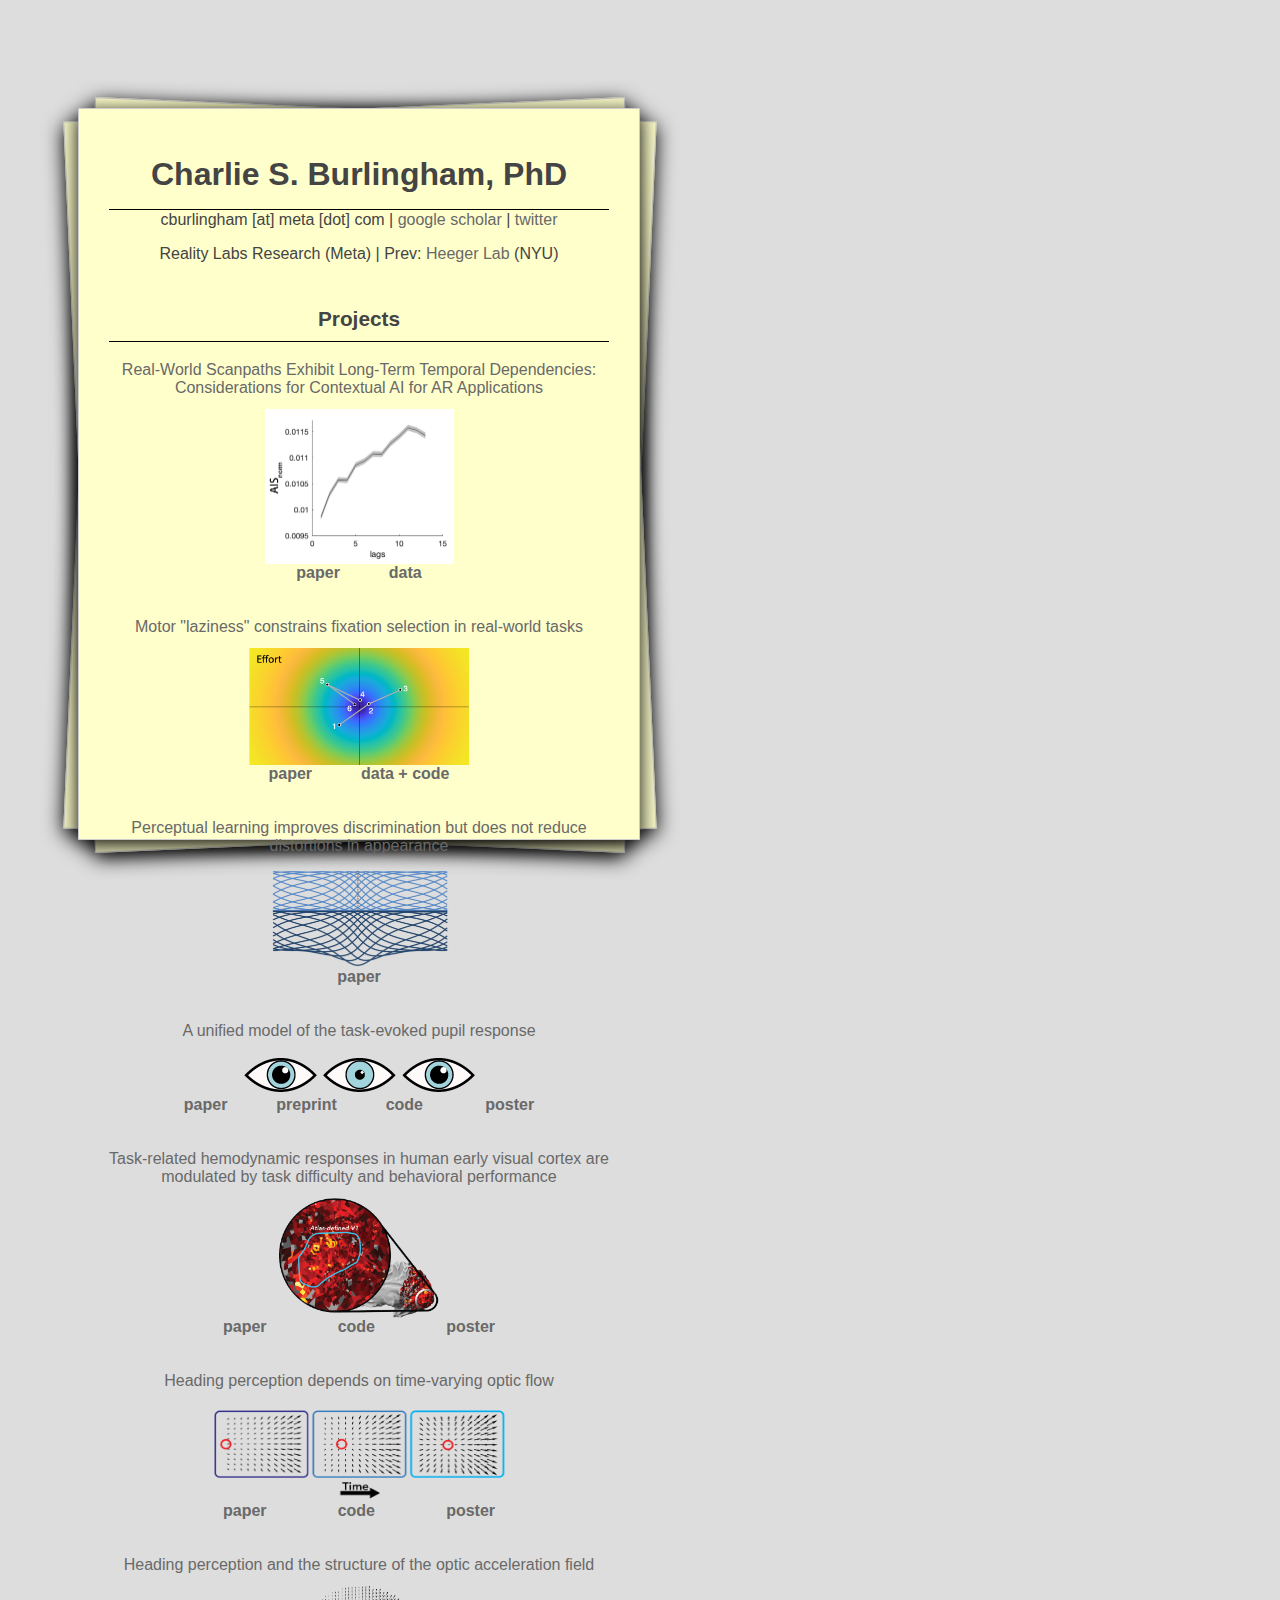
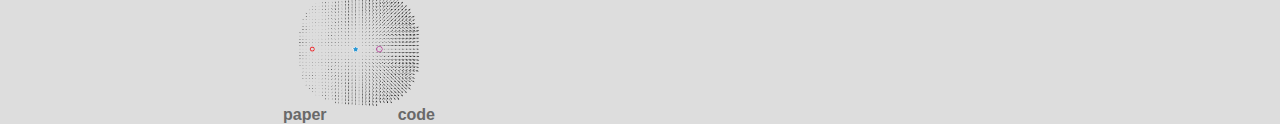
<file: index.html>
<html>
<head>
<title>Charlie S. Burlingham</title>

    <!-- Global site tag (gtag.js) - Google Analytics -->
<script async src="https://www.googletagmanager.com/gtag/js?id=UA-121540887-1"></script>
<script>
  window.dataLayer = window.dataLayer || [];
  function gtag(){dataLayer.push(arguments);}
  gtag('js', new Date());

  gtag('config', 'UA-121540887-1');
</script>

</head>

  <body >
      <link rel="stylesheet" href="main.css">
      <div class="papers">
	<h1>Charlie S. Burlingham, PhD</h1>
    cburlingham [at] meta [dot] com | <a href="https://scholar.google.com/citations?user=I7ArJiEAAAAJ&hl=en&oi=ao"> google scholar </a> 
       | <a href="https://twitter.com/csburlingham"> twitter </a> 
	<p> Reality Labs Research (Meta) | Prev: <a href="http://www.cns.nyu.edu/heegerlab/?page=research"> Heeger Lab </a> (NYU)
        

     <br>
        <br>

          <h2>Projects</h2>
       
          <br>
<div class="gallerycontainer">
    
    
    
    <a href="https://dl.acm.org/doi/10.1145/3649902.3656352" class="thumbnail" href="#thumb">Real-World Scanpaths Exhibit Long-Term Temporal Dependencies: Considerations for Contextual AI for AR Applications

<span><img src="images/scanpath1.png" width="734px" height="555px" /><br /></span></a>
        <br>
<a href="https://dl.acm.org/doi/10.1145/3649902.3656352" class="thumbnail" href="#thumb"><img src="images/cumuInfo.png" width="189px" height="155px" border="0" /><span><img src="images/scanpath1.png" width="734px" height="555px"  /><br /></span></a>
    <br>
    
    <a href="https://dl.acm.org/doi/10.1145/3649902.3656352" class="thumbnail" href="#thumb"><hLeft>paper</hLeft><span><img src="images/scanpath1.png" width="734px" height="555px"  /><br /></span></a>
    &nbsp;&nbsp;&nbsp;&nbsp;&nbsp;&nbsp;&nbsp;&nbsp;&nbsp;
    <a href="https://github.com/facebookresearch/Reality-Labs-Egocentric-ET" class="thumbnail" href="#thumb"><hLeft>data</hLeft><span><img src="images/scanpath1.png" width="734px" height="555px"  /><br /></span></a>

    

    
     <br>
     <br>
     <br>
    

     <a href="https://www.pnas.org/doi/10.1073/pnas.2302239121" class="thumbnail" href="#thumb">Motor "laziness" constrains fixation selection in real-world tasks

<span><img src="images/pnas2.png" width="783px" height="629px" /><br /></span></a>
        <br>
<a href="https://www.pnas.org/doi/10.1073/pnas.2302239121" class="thumbnail" href="#thumb"><img src="images/motorEffortImg.png" width="220px" height="117px" border="0" /><span><img src="images/pnas2.png" width="783px" height="629px"  /><br /></span></a>
    <br>
    
    <a href="https://www.pnas.org/doi/10.1073/pnas.2302239121" class="thumbnail" href="#thumb"><hLeft>paper</hLeft><span><img src="images/pnas2.png" width="783px" height="629px"  /><br /></span></a>
    &nbsp;&nbsp;&nbsp;&nbsp;&nbsp;&nbsp;&nbsp;&nbsp;&nbsp;
    <a href="https://github.com/facebookresearch/Reality-Labs-Egocentric-ET" class="thumbnail" href="#thumb"><hLeft>data + code</hLeft><span><img src="images/pnas2.png" width="783px" height="629px"  /><br /></span></a>

    
     <br>
     <br>
     <br>
    
    
    <a href="https://journals.plos.org/ploscompbiol/article?id=10.1371/journal.pcbi.1012980" class="thumbnail" href="#thumb">Perceptual learning improves discrimination but
does not reduce distortions in appearance
<span><img src="images/pl_paper_plos.png" width="732px" height="770px" /><br /></span></a>
        <br>
<a href="https://journals.plos.org/ploscompbiol/article?id=10.1371/journal.pcbi.1012980" class="thumbnail" href="#thumb"><img src="images/pl.png" width="184px" height="101px" border="0" /><span><img src="images/pl_paper_plos.png" width="732px" height="770px"  /><br /></span></a>
    <br>
    
    
    <a href="https://journals.plos.org/ploscompbiol/article?id=10.1371/journal.pcbi.1012980" class="thumbnail" href="#thumb"><hLeft>paper</hLeft><span><img src="images/pl_paper_plos.png" width="732px" height="770px"  /><br /></span></a>
    
     <br>
     <br>
     <br>
    
    
    
    <a href="https://www.science.org/doi/10.1126/sciadv.abi9979" class="thumbnail" href="#thumb">A unified model of the task-evoked pupil response<span><img src="images/sciAdv2022.png" width="783px" height="617px" /><br /></span></a>
        <br>
<a href="https://www.science.org/doi/10.1126/sciadv.abi9979" class="thumbnail" href="#thumb"><img src="images/eyepng-01.png" width="237px" height="44px" border="0" /><span><img src="images/sciAdv2022.png" width="783px" height="617px"  /><br /></span></a>
    <br>
    
    
    <a href="https://www.science.org/doi/10.1126/sciadv.abi9979" class="thumbnail" href="#thumb"><hLeft>paper</hLeft><span><img src="images/sciAdv2022.png" width="783px" height="617px"  /><br /></span></a>
    
    &nbsp;&nbsp;&nbsp;&nbsp;&nbsp;&nbsp;&nbsp;&nbsp;&nbsp;
    
    
    <a href="https://www.biorxiv.org/content/10.1101/2021.04.09.439231v1" class="thumbnail" href="#thumb"><hLeft>preprint</hLeft><span><img src="images/pupil_modelling_preprint_image_crop.png" width="800px" height="577px"  /><br /></span></a>

     &nbsp;&nbsp;&nbsp;&nbsp;&nbsp;&nbsp;&nbsp;&nbsp;&nbsp;
    
     <a href="https://github.com/csb0/PCDM" class="thumbnail" href="#thumb"><hLeft>code</hLeft></a>
    
    &nbsp;&nbsp;&nbsp;&nbsp;&nbsp;&nbsp;&nbsp;&nbsp;&nbsp;&nbsp;&nbsp;&nbsp;
    
    <a href="https://csb0.github.io/pdfs/vss2021.pdf" class="thumbnail" href="#thumb"><hRight>poster</hRight><span><img src="https://csb0.github.io/images/vss2021poster.png" width="766px" height="562px"  /><br /></span></a>
    
    
 <br>
     <br>
     <br>
    
    <a href="https://elifesciences.org/articles/73018" class="thumbnail" href="#thumb">Task-related hemodynamic responses in human early visual cortex are modulated by task difficulty and behavioral performance<span><img src="images/elifepage.png" width="779px" height="632px"  /><br /></span></a>
       <br>
<a href="https://elifesciences.org/articles/73018" class="thumbnail" href="#thumb"><img src="images/TRR_x0.5.png" width="160px" height="120px" border="0" /><span><img src="images/elifepage.png" width="779px" height="632px" /><br /></span></a>
        <br>
    <a href="https://elifesciences.org/articles/73018" class="thumbnail" href="#thumb"><hLeft>paper</hLeft><span><img src="images/elifepage.png" width="779px" height="632px"  /><br /></span></a> &nbsp;&nbsp;&nbsp;&nbsp;&nbsp;&nbsp;&nbsp;&nbsp;&nbsp;&nbsp;&nbsp;&nbsp;&nbsp;&nbsp;  
    <a href="https://osf.io/8fp35/" class="thumbnail" href="#thumb"><hRight>code</hRight></a>
&nbsp;&nbsp;&nbsp;&nbsp;&nbsp;&nbsp;&nbsp;&nbsp;&nbsp;&nbsp;&nbsp;&nbsp;&nbsp;&nbsp;  
    <a href="https://csb0.github.io/pdfs/VSS_poster_TRR.pdf" class="thumbnail" href="#thumb"><hRight>poster</hRight><span><img src="images/trr_poster-01.png" width="850px" height="500px"  /><br /></span></a>
    
    
    
    
     <br>
     <br>
     <br>

<a href="https://www.pnas.org/content/early/2020/12/16/2022984117" class="thumbnail" href="#thumb">Heading perception depends on time-varying optic flow<span><img src="images/pnas.png" width="800px" height="530px"  /><br /></span></a>
        <br>
<a href="https://www.pnas.org/content/early/2020/12/16/2022984117" class="thumbnail" href="#thumb"><img src="images/tvof-01.png" width="300px" height="100px" border="0" /><span><img src="images/pnas.png" width="800px" height="530px"  /><br /></span></a>
    <br>
    <a href="https://www.pnas.org/content/early/2020/12/16/2022984117" class="thumbnail" href="#thumb"><hLeft>paper</hLeft> <span><img src="images/pnas.png" width="800px" height="530px"  /><br /></span></a>  
&nbsp;&nbsp;&nbsp;&nbsp;&nbsp;&nbsp;&nbsp;&nbsp;&nbsp;&nbsp;&nbsp;&nbsp;&nbsp;&nbsp; 
        <a href="http://hdl.handle.net/2451/61543" class="thumbnail" href="#thumb"><hRight>code</hRight></a>
&nbsp;&nbsp;&nbsp;&nbsp;&nbsp;&nbsp;&nbsp;&nbsp;&nbsp;&nbsp;&nbsp;&nbsp;&nbsp;&nbsp;  
    <a href="https://csb0.github.io/pdfs/VSS_poster_TVOF.pdf" class="thumbnail" href="#thumb"><hRight>poster</hRight><span><img src="images/VSS_poster_TVOF-01.png" width="850px" height="500px"  /><br /></span></a>

    
    
     <br>
     <br>
     <br>

    <a href="https://arxiv.org/abs/2204.12607" class="thumbnail" href="#thumb">Heading perception and the structure of the optic acceleration field<span><img src="images/arxivpaper.png" width="795px" height="730px"  /><br /></span></a>
        <br>
<a href="https://arxiv.org/abs/2204.12607" class="thumbnail" href="#thumb"><img src="images/45deg_accelfield.png" width="120px" height="120px" border="0" /><span><img src="images/arxivpaper.png" width="800px" height="730px"  /><br /></span></a>
    <br>
 <a href="https://arxiv.org/abs/2204.12607" class="thumbnail" href="#thumb"><hRight>paper</hRight><span><img src="images/arxivpaper.png" width="795px" height="730px"  /><br /></span></a>
    &nbsp;&nbsp;&nbsp;&nbsp;&nbsp;&nbsp;&nbsp;&nbsp;&nbsp;&nbsp;&nbsp;&nbsp;&nbsp;&nbsp; 
 <a href="https://github.com/csb0/opticAcceleration" class="thumbnail" href="#thumb"><hRight>code</hRight></a>
    
    
    




</div>
</div>


</body>
</html>
</file>
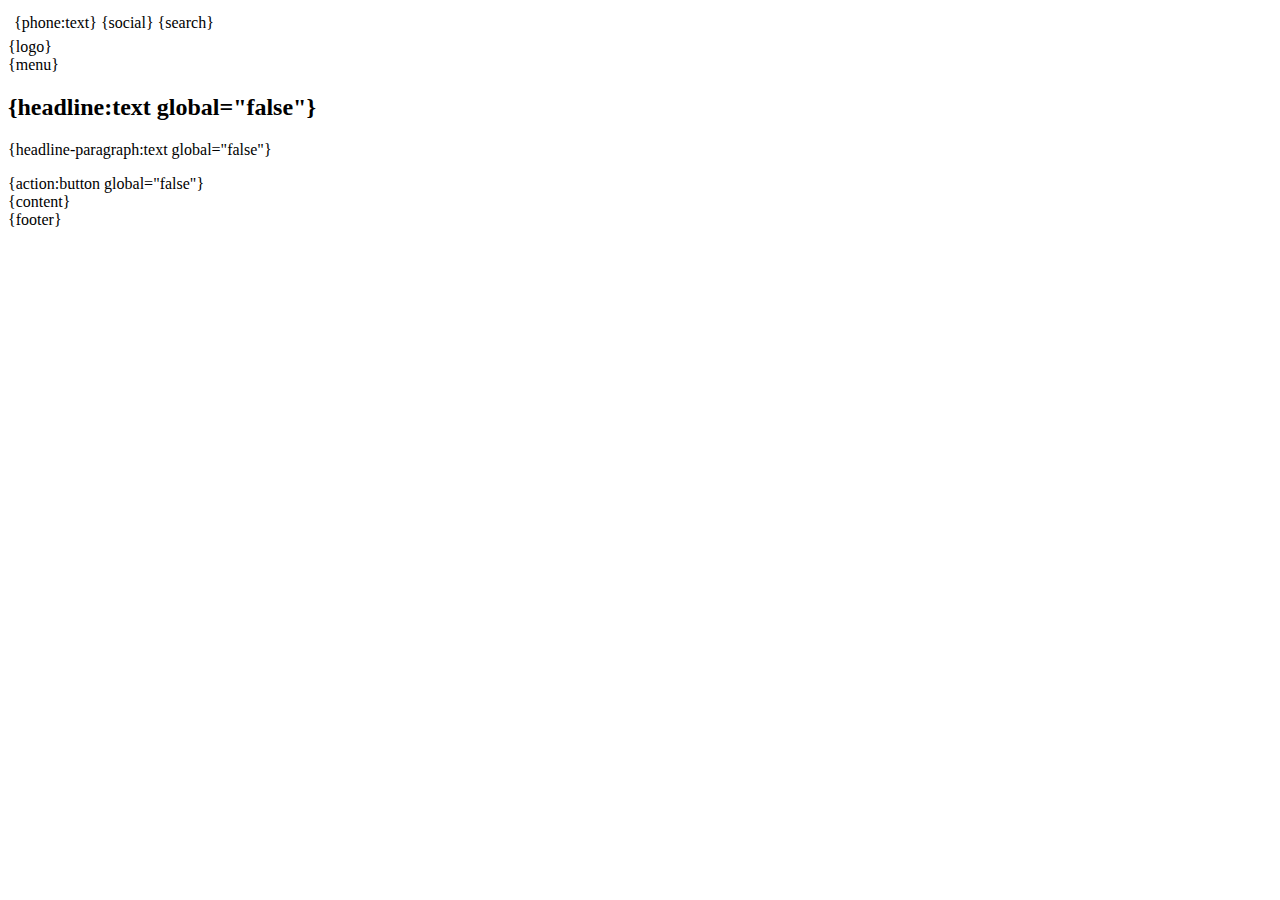
<file: landing.html>
<!DOCTYPE html>
<html>

  <head>
    <meta http-equiv="Content-Type" content="text/html; charset=utf-8"/>
  </head>

  <body class='landing-page  wsite-theme-light'>
<div id="total-wrapper">
	<div class="top-background">
	<div id="header-wrap">
	  <div class="container">
		<table id="header">
		  <tr>
			<td id="header-right">
			  <table>
				<tr>
					<td class="phone-number">{phone:text}</td>
					<td class="social">{social}</td>
					<td class="search">{search}</td>
				</tr>
			  </table>
			</td>
		  </tr>
		</table>
	  </div><!-- end container -->
	</div><!-- end header-wrap -->
	
	<div id="nav-wrap">
		<div class="container header-align-outer">
			<div class="header-align-mid">
				<div class="header-align-inner">
					<div id="logo">{logo}</div>		
					<div class="nav-container">{menu}</div>
				</div><!-- end header align inner -->
			</div><!-- end header align mid -->
	  </div><!-- end container -->
	</div><!-- end nav-wrap -->
	</div><!-- end top background -->

	<div id="banner-wrap" class="wsite-background">
	  <div class="container">
		<div id="banner">
	
		  <div id="bannerleft">
			<div class="wsite-header"></div>
		  </div><!-- end banner-left -->
	
		  <div id="bannerright" class="landing-banner-outer">
			    <div class="landing-banner-mid">
				    <div class="landing-banner-inner">
						<h2>{headline:text global="false"}</h2>
						<p>{headline-paragraph:text global="false"}</p>
						{action:button global="false"}
				  </div><!-- end banner inner -->
			  </div><!-- end banner mid -->
		  </div><!-- end banner-right -->
	
		  <div style="clear:both;"></div>
	
		</div><!-- end banner -->
	  </div><!-- end container -->
	</div><!-- end banner-wrap -->
	
	<div id="main-wrap">
	  <div class="container">
		{content}
	  </div><!-- end container -->
	</div><!-- end main-wrap -->
</div>
	<div id="footer-wrap">
	  <div class="container">
		{footer}
	  </div><!-- end container -->
	</div><!-- end footer-wrap -->
</body>

</html>
</file>
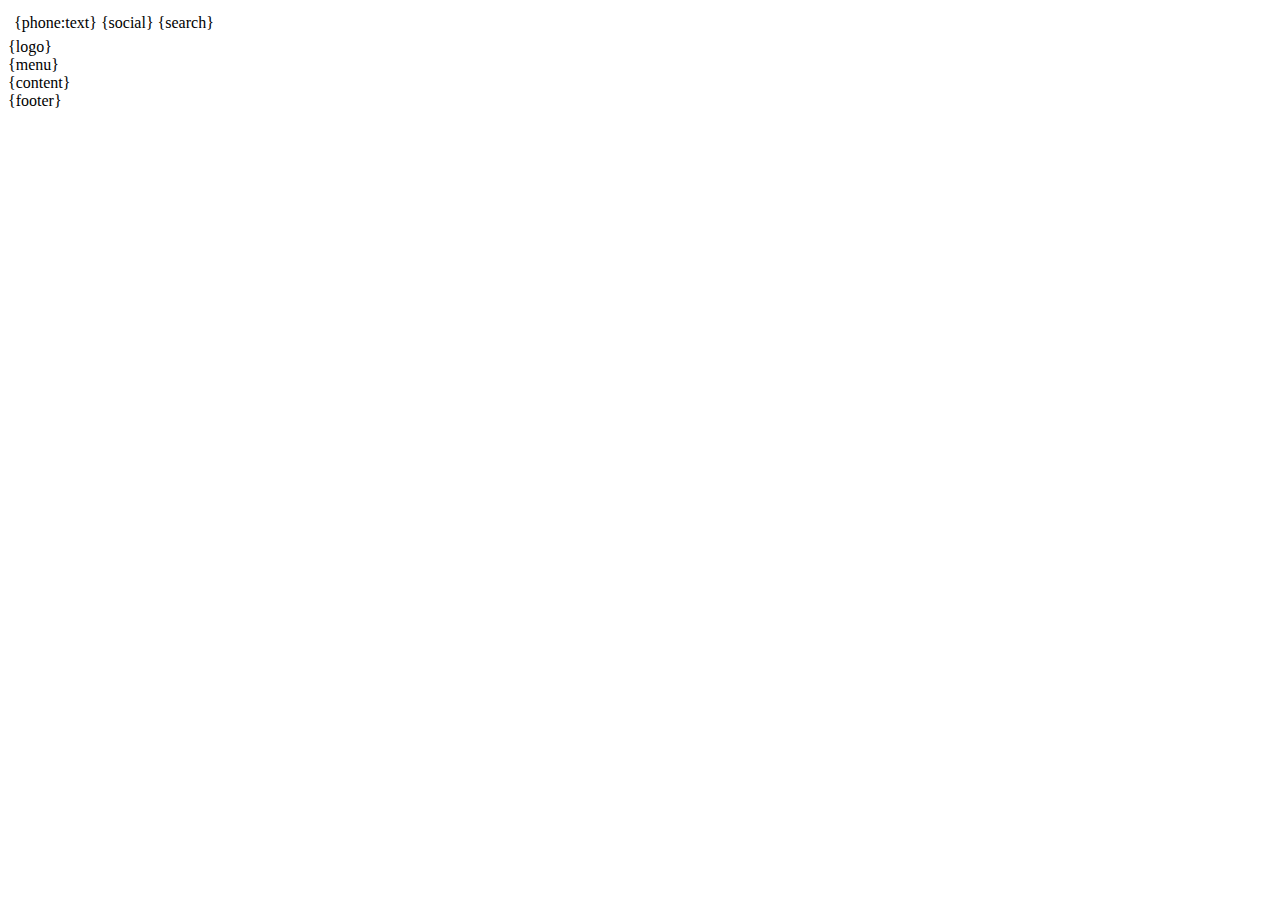
<file: no-header.html>
<!DOCTYPE html>
<html>

  <head>
    <meta http-equiv="Content-Type" content="text/html; charset=utf-8"/>
  </head>

  <body class='no-header-page  wsite-theme-light'>
<div id="total-wrapper">
  <div class="top-background">
	<div id="header-wrap">
	  <div class="container">
		<table id="header">
		  <tr>
			<td id="header-right">
			  <table>
				<tr>
					<td class="phone-number">{phone:text}</td>
					<td class="social">{social}</td>
					<td class="search">{search}</td>
				</tr>
			  </table>
			</td>
		  </tr>
		</table>
	  </div><!-- end container -->
	</div><!-- end header-wrap -->
	
	<div id="nav-wrap">
		<div class="container header-align-outer">
			<div class="header-align-mid">
				<div class="header-align-inner">
					<div id="logo">{logo}</div>		
					<div class="nav-container">{menu}</div>
				</div><!-- end header align inner -->
			</div><!-- end header align mid -->
	  </div><!-- end container -->
	</div><!-- end nav-wrap -->
	</div><!-- end top background -->
	<div id="main-wrap">
	  <div class="container">
		{content}
	  </div><!-- end container -->
	</div><!-- end main-wrap -->
</div>
	<div id="footer-wrap">
	  <div class="container">
		{footer}
	  </div><!-- end container -->
	</div><!-- end footer-wrap -->
</body>

</html>
</file>
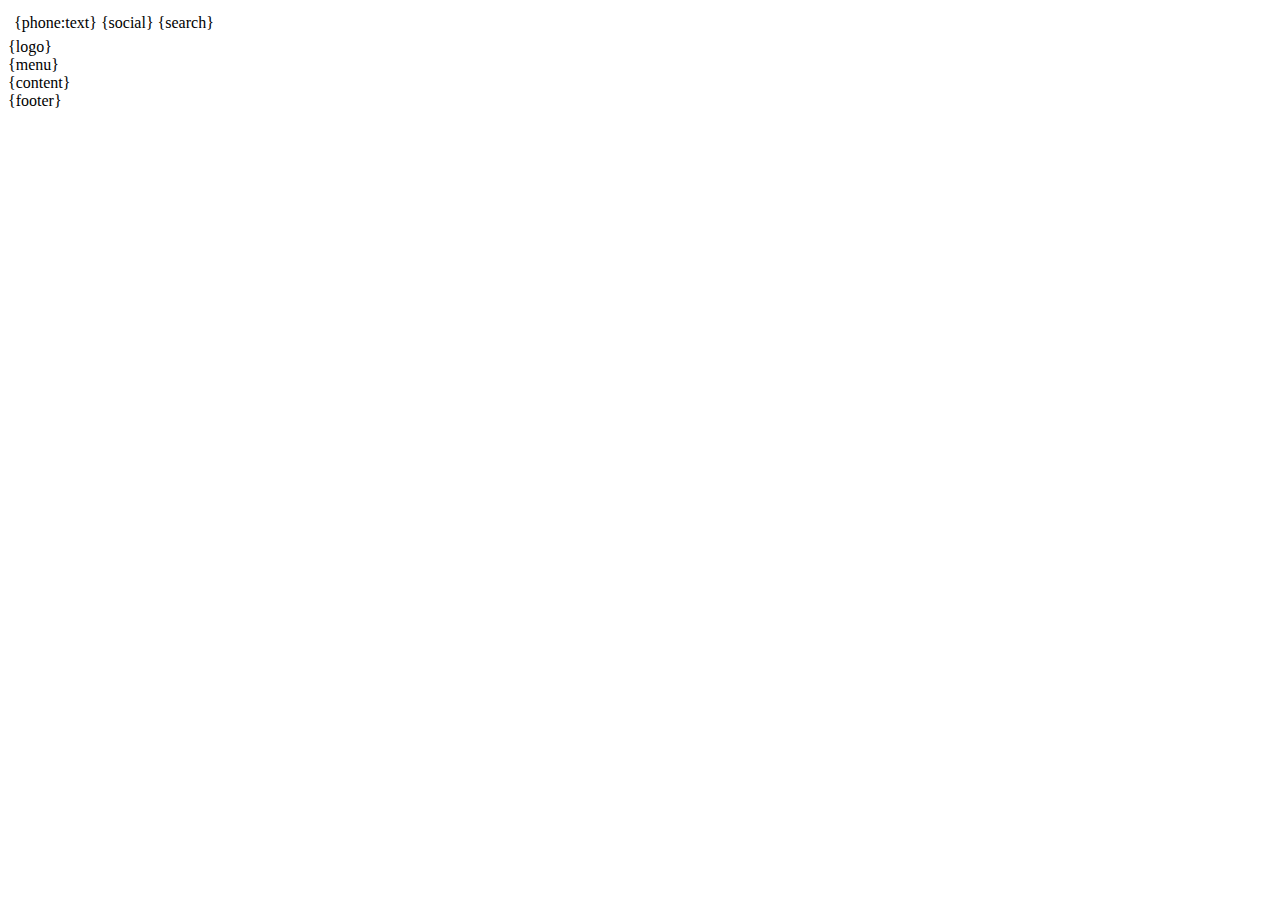
<file: short-header.html>
<!DOCTYPE html>
<html>

  <head>
    <meta http-equiv="Content-Type" content="text/html; charset=utf-8"/>
  </head>

  <body class='short-header-page  wsite-theme-light'>
<div id="total-wrapper">
  <div class="top-background">
	<div id="header-wrap">
	  <div class="container">
		<table id="header">
		  <tr>
			<td id="header-right">
			  <table>
				<tr>
					<td class="phone-number">{phone:text}</td>
					<td class="social">{social}</td>
					<td class="search">{search}</td>
				</tr>
			  </table>
			</td>
		  </tr>
		</table>
	  </div><!-- end container -->
	</div><!-- end header-wrap -->
	
	<div id="nav-wrap">
		<div class="container header-align-outer">
			<div class="header-align-mid">
				<div class="header-align-inner">
					<div id="logo">{logo}</div>		
					<div class="nav-container">{menu}</div>
				</div><!-- end header align inner -->
			</div><!-- end header align mid -->
	  </div><!-- end container -->
	</div><!-- end nav-wrap -->
	</div><!-- end top background -->

	<div id="banner-wrap" class="wsite-background">
	  <div class="container">
		<div id="banner">
	
			<div class="wsite-header"></div>

		  <div style="clear:both;"></div>
	
		</div><!-- end banner -->
	  </div><!-- end container -->
	</div><!-- end banner-wrap -->
	
	<div id="main-wrap">
	  <div class="container">
		{content}
	  </div><!-- end container -->
	</div><!-- end main-wrap -->
</div>
	<div id="footer-wrap">
	  <div class="container">
		{footer}
	  </div><!-- end container -->
	</div><!-- end footer-wrap -->
</body>

</html>
</file>
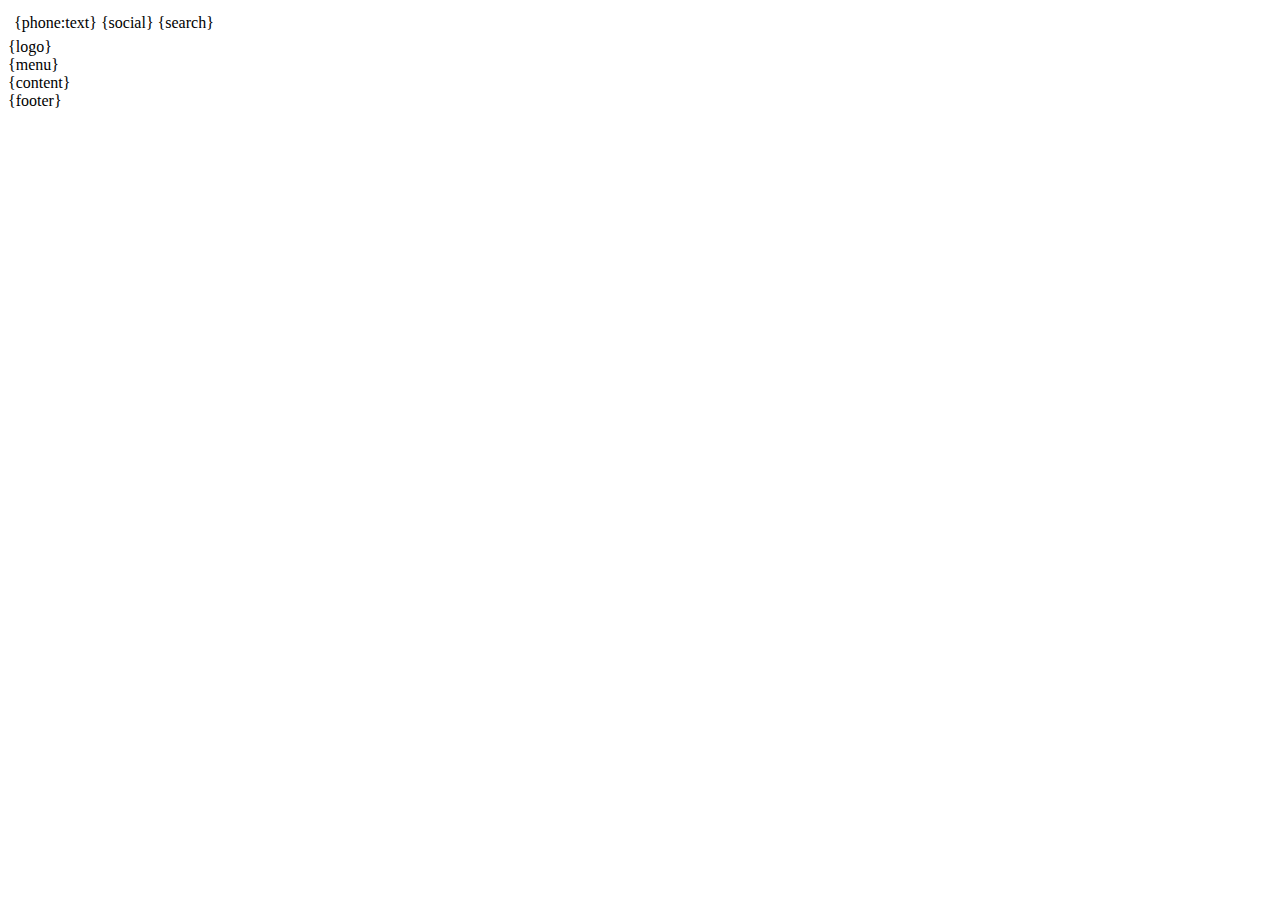
<file: tall-header.html>
<!DOCTYPE html>
<html>

  <head>
    <meta http-equiv="Content-Type" content="text/html; charset=utf-8"/>
  </head>

  <body class='tall-header-page  wsite-theme-light'>
<div id="total-wrapper">
  <div class="top-background">
	<div id="header-wrap">
	  <div class="container">
		<table id="header">
		  <tr>
			<td id="header-right">
			  <table>
				<tr>
					<td class="phone-number">{phone:text}</td>
					<td class="social">{social}</td>
					<td class="search">{search}</td>
				</tr>
			  </table>
			</td>
		  </tr>
		</table>
	  </div><!-- end container -->
	</div><!-- end header-wrap -->
	
	<div id="nav-wrap">
		<div class="container header-align-outer">
			<div class="header-align-mid">
				<div class="header-align-inner">
					<div id="logo">{logo}</div>		
					<div class="nav-container">{menu}</div>
				</div><!-- end header align inner -->
			</div><!-- end header align mid -->
	  </div><!-- end container -->
	</div><!-- end nav-wrap -->
	</div><!-- end top background -->

	<div id="banner-wrap" class="wsite-background">
	  <div class="container">
		<div id="banner">
	
			<div class="wsite-header"></div>
	
		  <div style="clear:both;"></div>
	
		</div><!-- end banner -->
	  </div><!-- end container -->
	</div><!-- end banner-wrap -->
	
	<div id="main-wrap">
	  <div class="container">
		{content}
	  </div><!-- end container -->
	</div><!-- end main-wrap -->
</div>
	<div id="footer-wrap">
	  <div class="container">
		{footer}
	  </div><!-- end container -->
	</div><!-- end footer-wrap -->
</body>

</html>
</file>
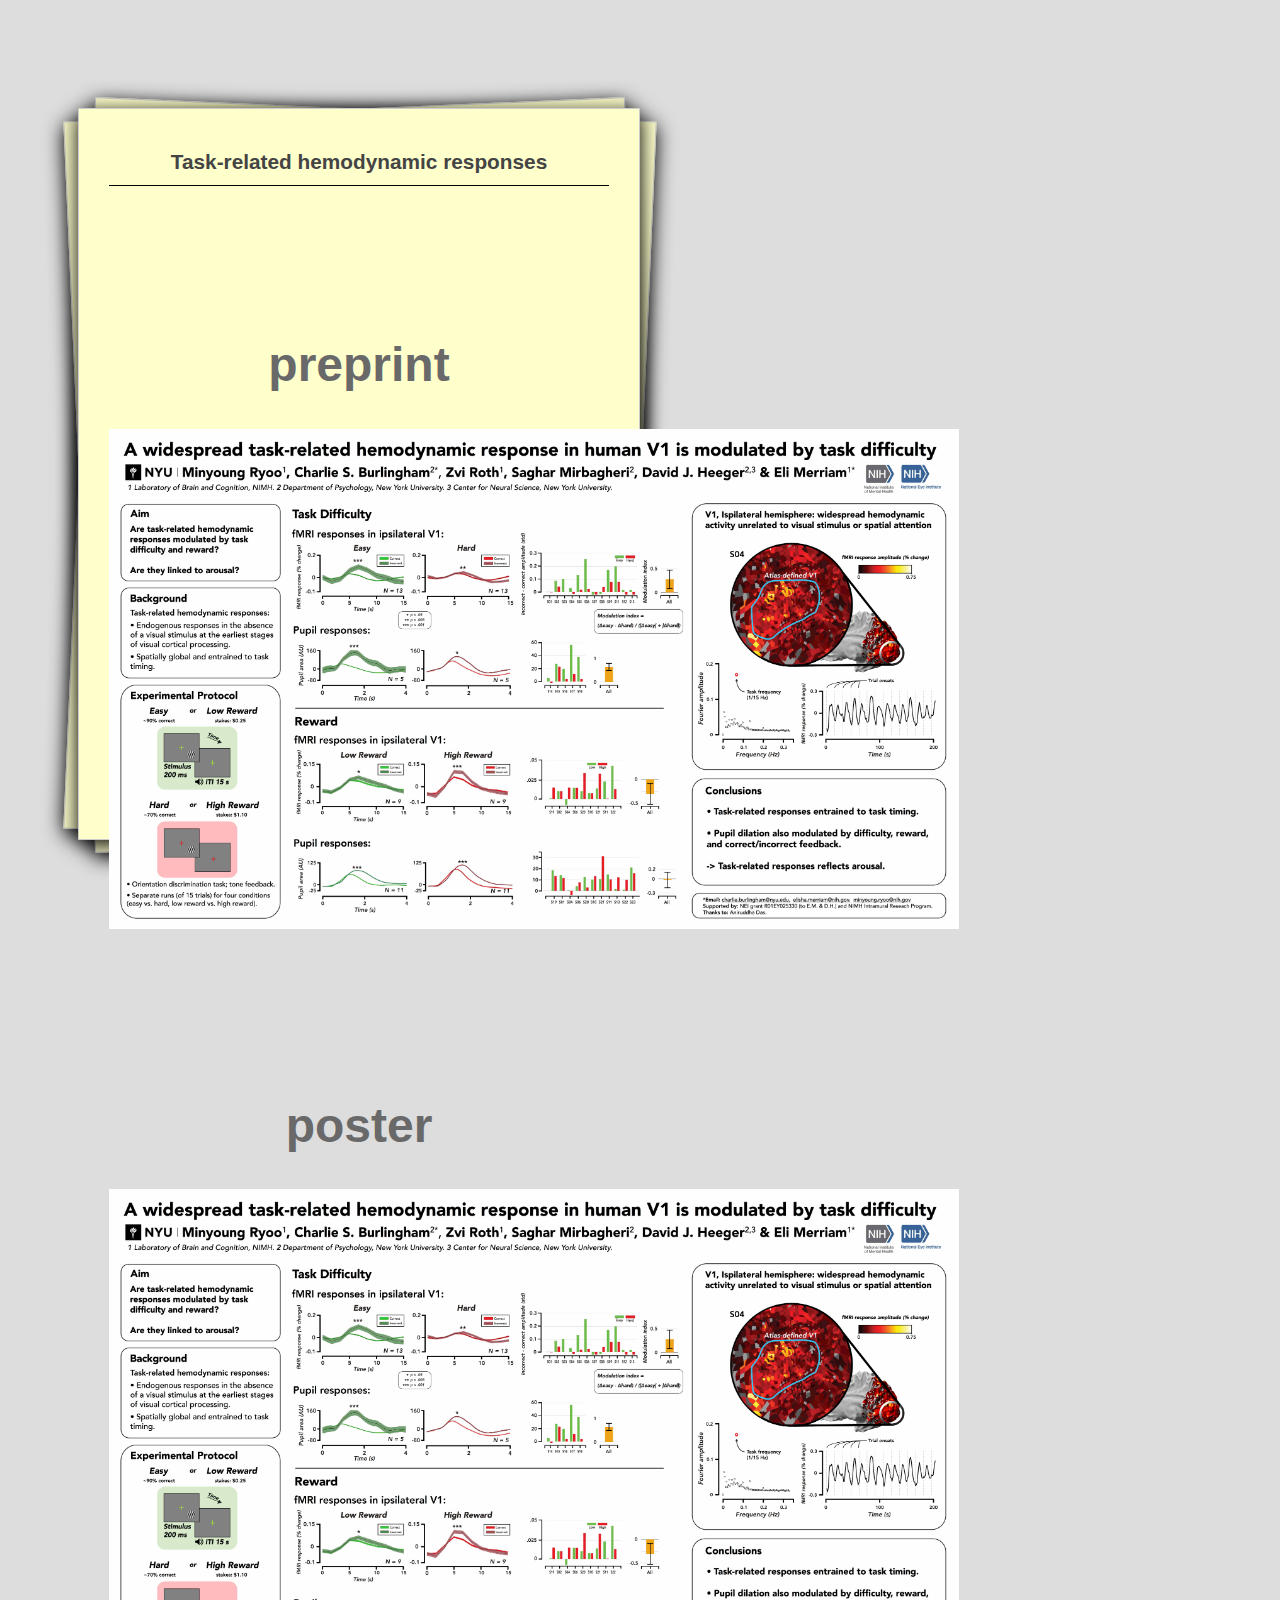
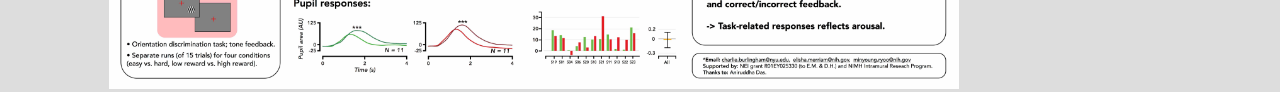
<file: trr.html>
<html>
<head>
<title>Task-related hemodynamic responses</title>
</head> 

  <body>
      <link rel="stylesheet" href="main.css">
      <div class="papers">
	<h2>Task-related hemodynamic responses</h2>

          <br>
            <br>
          <br>
            <br>
          <br>
   
   
          
            <br>
            <br>
          <a href="tvof.html" class="thumbnail" href="#thumb"><h3>preprint</h3><span2><img src="images/trr_poster.jpg" width="850px" height="500px"  /><br /></span2></a>
    <br>

     
          <br>
          <br>
          <br>     
          <br>
            <br>
          <br>
            <br>
          <a href="tvof.html" class="thumbnail" href="#thumb"><h3>poster</h3><span2><img src="images/trr_poster.jpg" width="850px" height="500px"  /><br /></span2></a>
    

</div>
      
          
</body>
</html>
</file>
<file: main.css>
body
{
	font-family: sans-serif;
	font-size: 100%;
	color: #444;
	background-color: #ddd;
}

.papers, .papers:before, .papers:after
{
	background-color: #ffffcc;
	border: .5px solid #ccc;
 -webkit-box-shadow: 0 15px 10px #000;
  -moz-box-shadow: 0 15px 10px #000;
  box-shadow: 0 5px 20px #000;

}

.papers
{
    text-align: center;
	margin-top: 1.5em 0;
	position: absolute;
	width: 500px;
    height: 700px;

	padding-top: 30px;
    padding-right: 30px;
    padding-bottom: 0px;
    padding-left: 30px;
	margin-left: 70px;
    margin-top: 100px;
    border: 1px solid #ccc;
}

.papers:before, .papers:after
{
	content: "";
	position: absolute;
	left: 0;
	top: 0;
	width: 100%;
	height: 100%;
	-webkit-transform: rotateZ(2.5deg);
	-o-transform: rotate(2.5deg);
	transform: rotateZ(2.5deg);
	z-index: -1;
}

.papers:after
{
	-webkit-transform: rotateZ(-2.5deg);
	-o-transform: rotate(-2.5deg);
	transform: rotateZ(-2.5deg);
}

.papers h1
{
	font-size: 2em;
	font-weight: bold;
	text-align: center;
	padding: 0.5em 0;
	margin-top: 1;
    margin-bottom: .5;

	border-bottom: .1px solid #000;
}

.papers h2
{
	font-size: 1.3em;
	font-weight: bold;
	text-align: center;
	padding: 0.5em 0;
	margin-top: 1;
    margin-bottom: .5;

	border-bottom: .1px solid #000;
}

.papers h3
{
	font-size: 3em;
	font-weight: bold;
	text-align: center;
	padding: 0.5em 0;
	margin-top: 1;
    margin-bottom: .5;

}

.papers hLeft
{
	font-size: 1em;
	font-weight: bold;
	text-align: left;
}

.papers hRight
{
	font-size: 1em;
	font-weight: bold;
	text-align: right;
}

.papers 
{
	margin-top: 1.5em 0;
}


.gallerycontainer{
position: relative;
/*Add a height attribute and set to largest image's height to prevent overlaying*/
}

.thumbnail img{
margin: 12 0px 0px 0;
}

.thumbnail:hover{
background-color: transparent;
}

.thumbnail:hover img{
}

.thumbnail span{ /*CSS for enlarged image*/
position: absolute;
background-color: lightyellow;
padding: 20px;
left: -2000px;
    top: -50px;
visibility: hidden;
color: black;
}

.thumbnail span img{ /*CSS for enlarged image*/
border-width: 0;
padding: 2px;
}


.thumbnail:hover span{ /*CSS for enlarged image*/
visibility: visible;
top: -195;
left: 600; /*position where enlarged image should offset horizontally */
z-index: 50;
 -webkit-box-shadow: 0 15px 10px #111;
  -moz-box-shadow: 0 15px 10px #111;
  box-shadow: 0 7px 10px #111;
  -webkit-transform: rotate(-3deg);
  -moz-transform: rotate(-3deg);
  -o-transform: rotate(-3deg);
  -ms-transform: rotate(-3deg);
  transform: rotate(0deg);
}


a:link {
    text-decoration: none;
    color: dimgrey;
}

a:visited {
    text-decoration: none;
    color: black;
}

a:hover {
    text-decoration: none;
    color: black;
}

a:active {
    text-decoration: underline;
    color: black;
}
</file>
